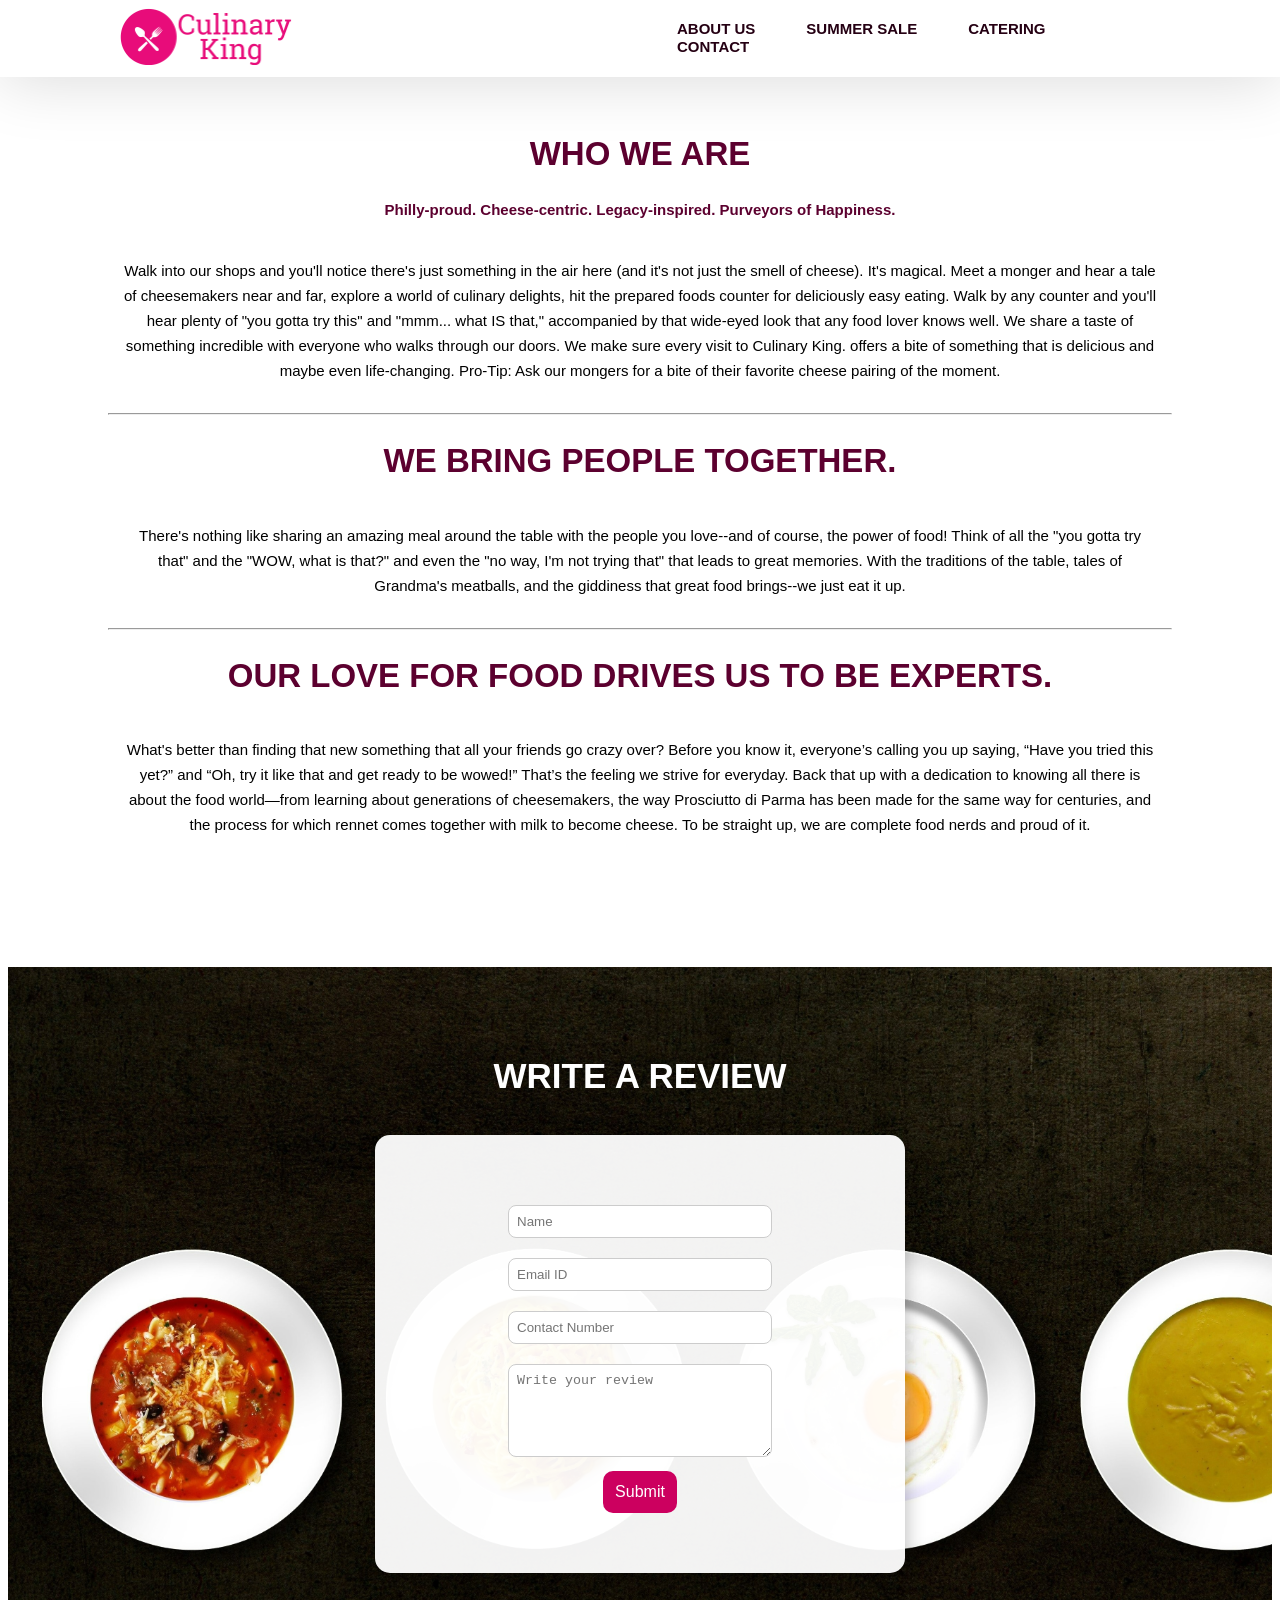
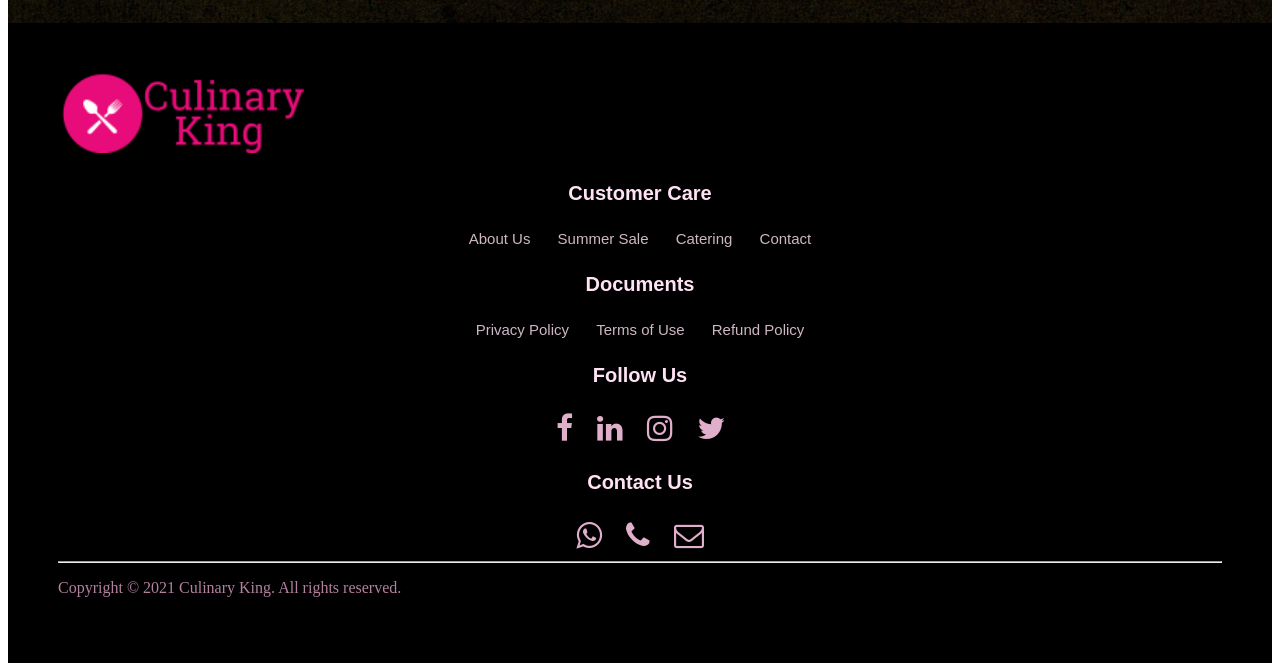
<file: about.html>
<!DOCTYPE html>
<html lang="en">
<head>
    <meta charset="UTF-8">
    <meta http-equiv="X-UA-Compatible" content="IE=edge">
    <meta name="viewport" content="initial-scale=1.0">
    <title>Culinary King | About Us</title>
    <link rel="stylesheet" href="style.css">
    <link rel="stylesheet" href="https://cdnjs.cloudflare.com/ajax/libs/font-awesome/4.7.0/css/font-awesome.min.css">
</head>
<body>
    
    <nav class="nav nav_top">
        <div class="logo">
            <a href="index.html"><img src="images/logo.png" width="250"></a>
        </div>
        <div class="nav_side">
            <a href="about.html">ABOUT US</a>
            <a href="summer.html">SUMMER SALE</a>
            <a href="catering.html">CATERING</a>
            <a href="contact.html">CONTACT</a>
        </div>
    </nav>
    
    <div class="about_us" style="padding-top:100px;">
        <h2>WHO WE ARE</h2>
        <div class="about_content">
            <h5>Philly-proud. Cheese-centric. Legacy-inspired. Purveyors of Happiness.</h5>
            <p>Walk into our shops and you'll notice there's just something in the air here (and it's not just the smell of cheese). It's magical. Meet a monger and hear a tale of cheesemakers near and far, explore a world of culinary delights, hit the prepared foods counter for deliciously easy eating. Walk by any counter and you'll hear plenty of "you gotta try this" and "mmm... what IS that," accompanied by that wide-eyed look that any food lover knows well. We share a taste of something incredible with everyone who walks through our doors. We make sure every visit to Culinary King. offers a bite of something that is delicious and maybe even life-changing. Pro-Tip: Ask our mongers for a bite of their favorite cheese pairing of the moment.</p>
        </div>
        <hr>
        <h2>WE BRING PEOPLE TOGETHER.</h2>
        <p>There's nothing like sharing an amazing meal around the table with the people you love--and of course, the power of food! Think of all the "you gotta try that" and the "WOW, what is that?" and even the "no way, I'm not trying that" that leads to great memories. With the traditions of the table, tales of Grandma's meatballs, and the giddiness that great food brings--we just eat it up.</p>
        <hr>
        <h2>OUR LOVE FOR FOOD DRIVES US TO BE EXPERTS.</h2>
        <p>What's better than finding that new something that all your friends go crazy over? Before you know it, everyone’s calling you up saying, “Have you tried this yet?” and “Oh, try it like that and get ready to be wowed!” That’s the feeling we strive for everyday. Back that up with a dedication to knowing all there is about the food world—from learning about generations of cheesemakers, the way Prosciutto di Parma has been made for the same way for centuries, and the process for which rennet comes together with milk to become cheese. To be straight up, we are complete food nerds and proud of it.</p>
    </div>
    
    <div class="feed">
        <h2>WRITE A REVIEW</h2>
        <div class="feed_form" method="post">
        <form name="submit-googlesheet">
            <input type="text" name="Name" placeholder="Name"><br>
            <input type="email" name="Email" placeholder="Email ID"><br>
            <input type="text" name="Number" placeholder="Contact Number"><br>
            <textarea rows="5" cols="7" name="Review" placeholder="Write your review"></textarea><br>
            <button type="submit">Submit</button>
        </form>
        </div>
    </div>
    
    <footer>
        <div class="footer_logo">
            <a href="index.html"><img src="images/logo.png" width="250"></a>
        </div>
        <div class="pages">  
            <h3>Customer Care</h3>
            <a href="about.html">About Us</a>|
            <a href="summer.html">Summer Sale</a>|
            <a href="catering.html">Catering</a>|
            <a href="contact.html">Contact</a>
        </div>
        <div class="doc">
            <h3>Documents</h3>
            <a href="#">Privacy Policy</a>|
            <a href="#">Terms of Use</a>|
            <a href="#">Refund Policy</a>
        </div>
        <div class="social">
            <h3>Follow Us</h3>
            <a href="https://www.facebook.com/" target="_blank"><i class="fa fa-facebook" aria-hidden="true"></i></a>
            <a href="https://www.linkedin.com/" target="_blank"><i class="fa fa-linkedin" aria-hidden="true"></i></a>
            <a href="#"><i class="fa fa-instagram" aria-hidden="true"></i></a>
            <a href="#"><i class="fa fa-twitter" aria-hidden="true"></i></a>
        </div>
        <div class="contact">
            <h3>Contact Us</h3>
            <a href="https://api.WhatsApp.com/send?phone=+910000000000" target="_blank"><i class="fa fa-whatsapp" aria-hidden="true"></i></a>
            <a href="tel: +910000000000"><i class="fa fa-phone" aria-hidden="true"></i></a>
            <a href="mailto: roshnideyic365@gmail.com"><i class="fa fa-envelope-o" aria-hidden="true"></i></a>
        </div>
        <hr>
        <p>Copyright &copy; 2021 Culinary King. All rights reserved.</p>
    </footer>


          
           
</script>
</body>
</html>
</file>
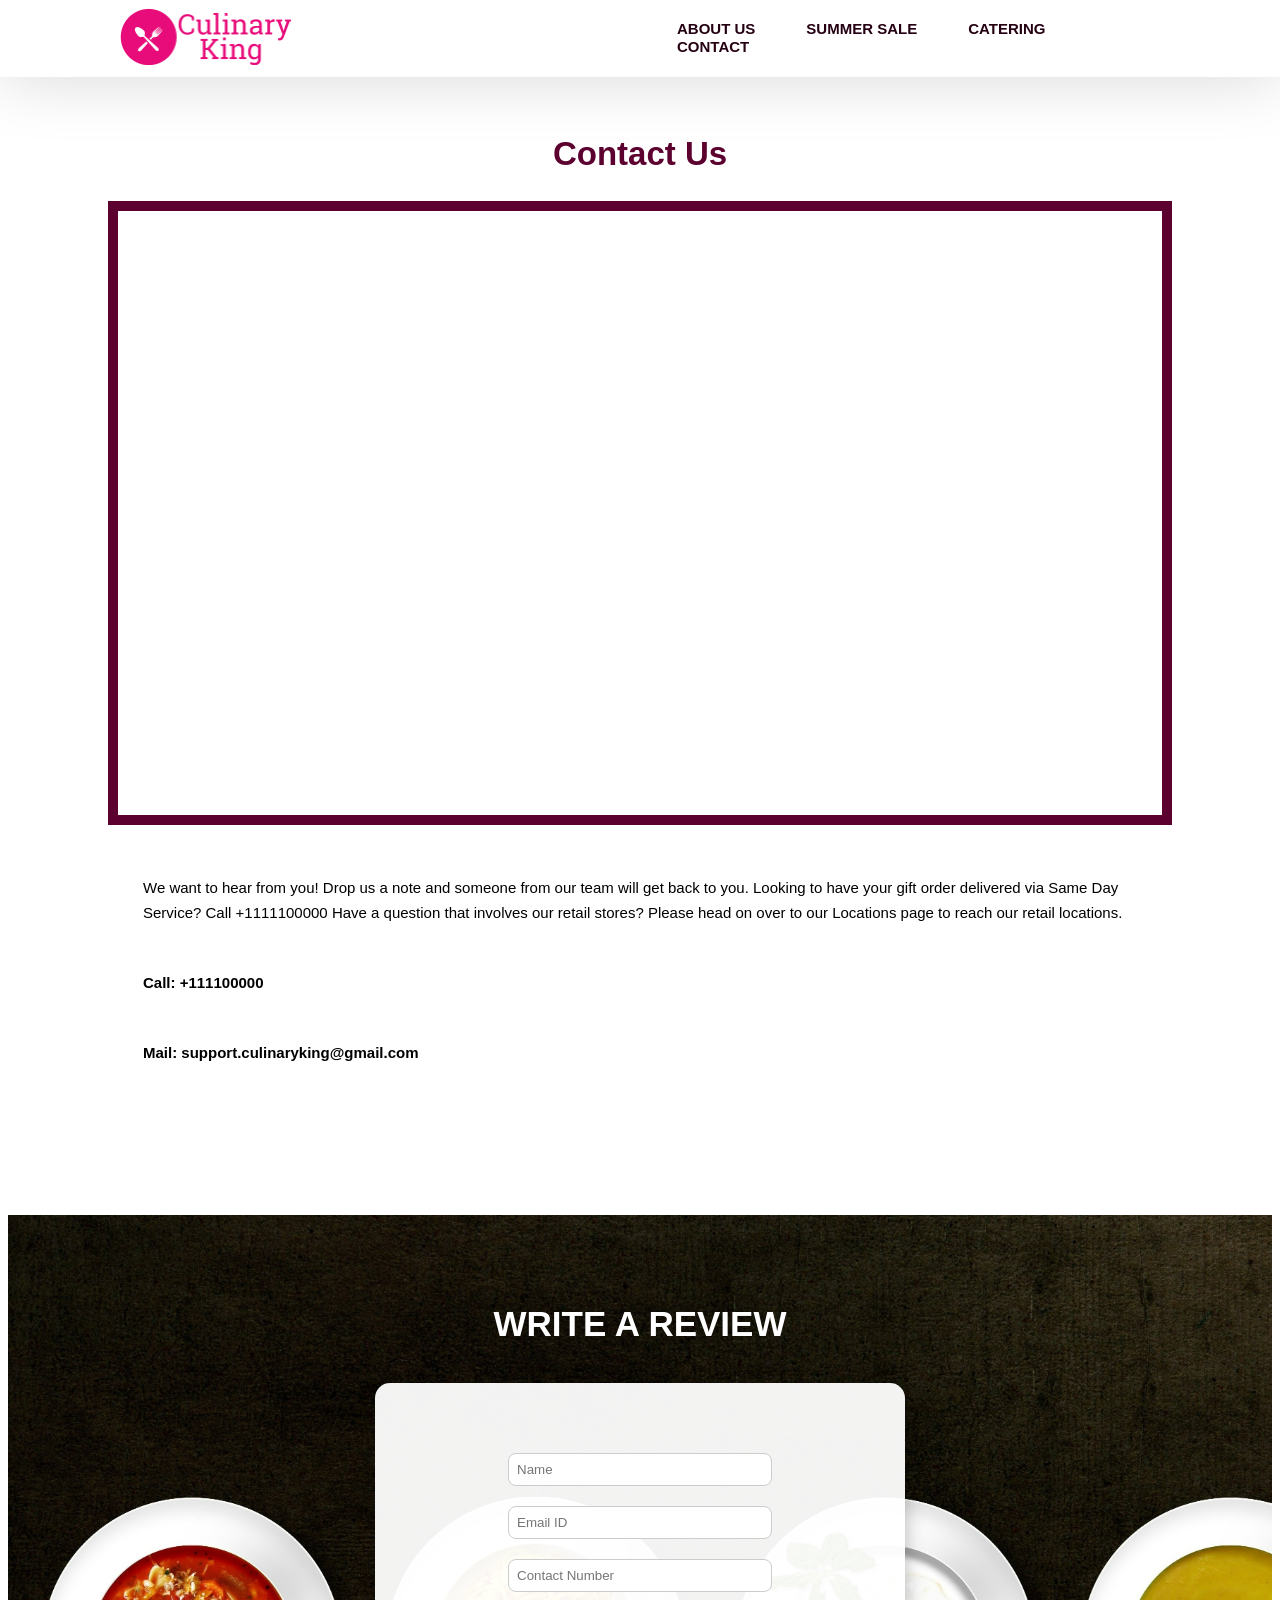
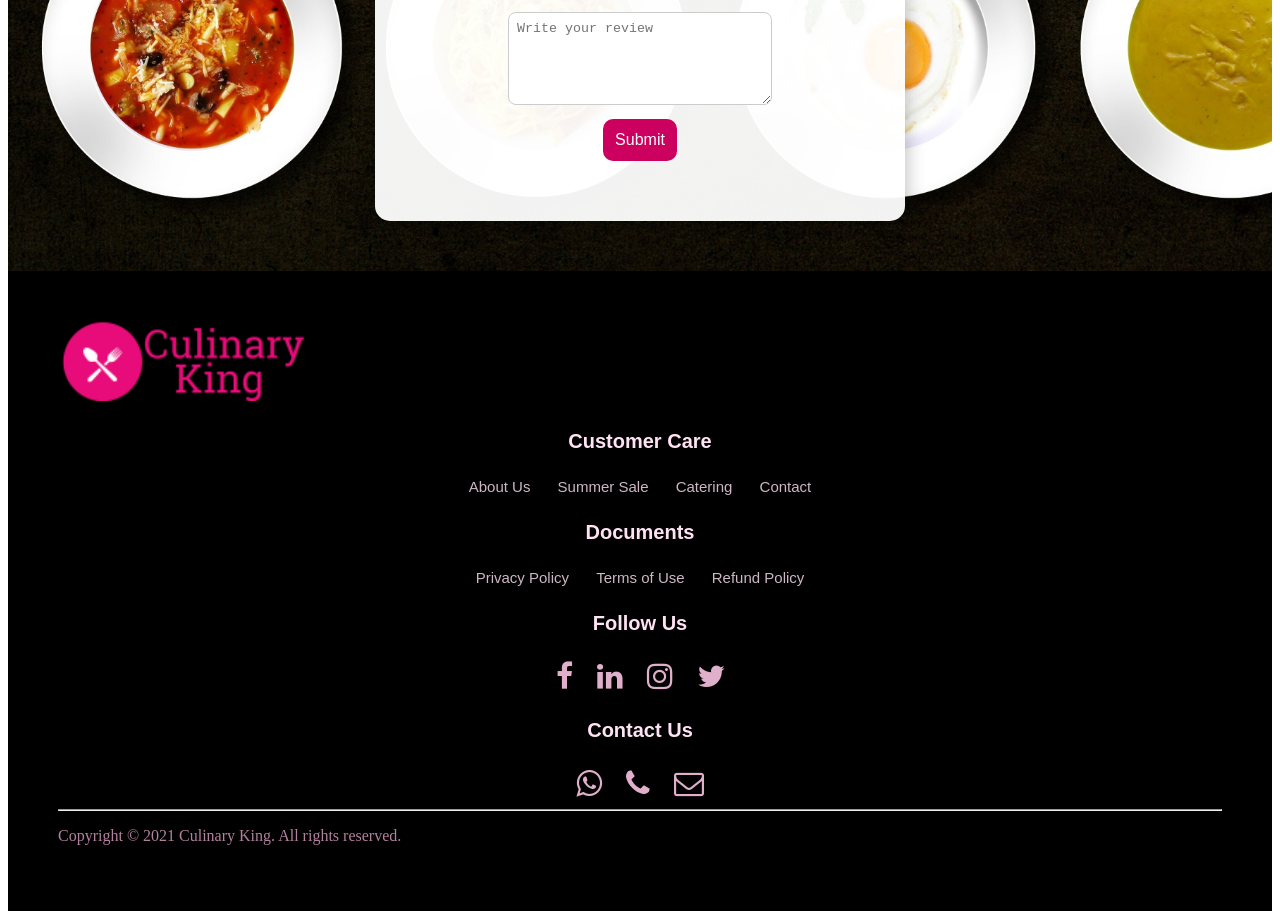
<file: contact.html>
<!DOCTYPE html>
<html lang="en">
<head>
    <meta charset="UTF-8">
    <meta http-equiv="X-UA-Compatible" content="IE=edge">
    <meta name="viewport" content="initial-scale=1.0">
    <title>Culinary King | Contact</title>
    <link rel="stylesheet" href="style.css">
    <link rel="stylesheet" href="https://cdnjs.cloudflare.com/ajax/libs/font-awesome/4.7.0/css/font-awesome.min.css">
</head>
<body>
    
    <nav class="nav nav_top">
        <div class="logo">
            <a href="index.html"><img src="images/logo.png" width="250"></a>
        </div>
        <div class="nav_side">
            <a href="about.html">ABOUT US</a>
            <a href="summer.html">SUMMER SALE</a>
            <a href="catering.html">CATERING</a>
            <a href="contact.html">CONTACT</a>
        </div>
    </nav>
   
    <div class="contact_container" style="padding-top:100px;">
        <h2>Contact Us</h2>
        <div class="g_map">
            <iframe src="https://www.google.com/maps/embed?pb=!1m18!1m12!1m3!1d3340544.4960977174!2d-121.88102652009785!3d35.150373310697375!2m3!1f0!2f0!3f0!3m2!1i1024!2i768!4f13.1!3m3!1m2!1s0x808fba02425dad8f%3A0x6c296c66619367e0!2sGoogleplex!5e0!3m2!1sen!2sin!4v1628463464648!5m2!1sen!2sin" width="100%" height="600" style="border:0;" allowfullscreen="" loading="lazy"></iframe>
        </div>
        <div class="contact_content">
            <p>We want to hear from you! Drop us a note and someone from our team will get back to you.
                Looking to have your gift order delivered via Same Day Service? Call +1111100000
                Have a question that involves our retail stores? Please head on over to our Locations page to reach our retail locations.</p>
            <p><b>Call: +111100000</b></p>
            <p><b>Mail: support.culinaryking@gmail.com</b></p>
        </div>
    </div>
    <!-- --------------------------------------------FEED--------------------------------------------------------->
    <div class="feed">
        <h2>WRITE A REVIEW</h2>
        <div class="feed_form" method="post">
        <form name="submit-googlesheet">
            <input type="text" name="Name" placeholder="Name"><br>
            <input type="email" name="Email" placeholder="Email ID"><br>
            <input type="text" name="Number" placeholder="Contact Number"><br>
            <textarea rows="5" cols="7" name="Review" placeholder="Write your review"></textarea><br>
            <button type="submit">Submit</button>
        </form>
        </div>
    </div>
    <!-- --------------------------------------------FOOTER-------------------------------------------------------->
    <footer>
        <div class="footer_logo">
            <a href="index.html"><img src="images/logo.png" width="250"></a>
        </div>
        <div class="pages">  
            <h3>Customer Care</h3>
            <a href="about.html">About Us</a>|
            <a href="summer.html">Summer Sale</a>|
            <a href="catering.html">Catering</a>|
            <a href="contact.html">Contact</a>
        </div>
        <div class="doc">
            <h3>Documents</h3>
            <a href="#">Privacy Policy</a>|
            <a href="#">Terms of Use</a>|
            <a href="#">Refund Policy</a>
        </div>
        <div class="social">
            <h3>Follow Us</h3>
            <a href="https://www.facebook.com/" target="_blank"><i class="fa fa-facebook" aria-hidden="true"></i></a>
            <a href="https://www.linkedin.com/" target="_blank"><i class="fa fa-linkedin" aria-hidden="true"></i></a>
            <a href="#"><i class="fa fa-instagram" aria-hidden="true"></i></a>
            <a href="#"><i class="fa fa-twitter" aria-hidden="true"></i></a>
        </div>
        <div class="contact">
            <h3>Contact Us</h3>
            <a href="https://api.WhatsApp.com/send?phone=+910000000000" target="_blank"><i class="fa fa-whatsapp" aria-hidden="true"></i></a>
            <a href="tel: +910000000000"><i class="fa fa-phone" aria-hidden="true"></i></a>
            <a href="mailto: roshnideyic365@gmail.com"><i class="fa fa-envelope-o" aria-hidden="true"></i></a>
        </div>
        <hr>
        <p>Copyright &copy; 2021 Culinary King. All rights reserved.</p>
    </footer>


          
</script>
</body>
</html>
</file>
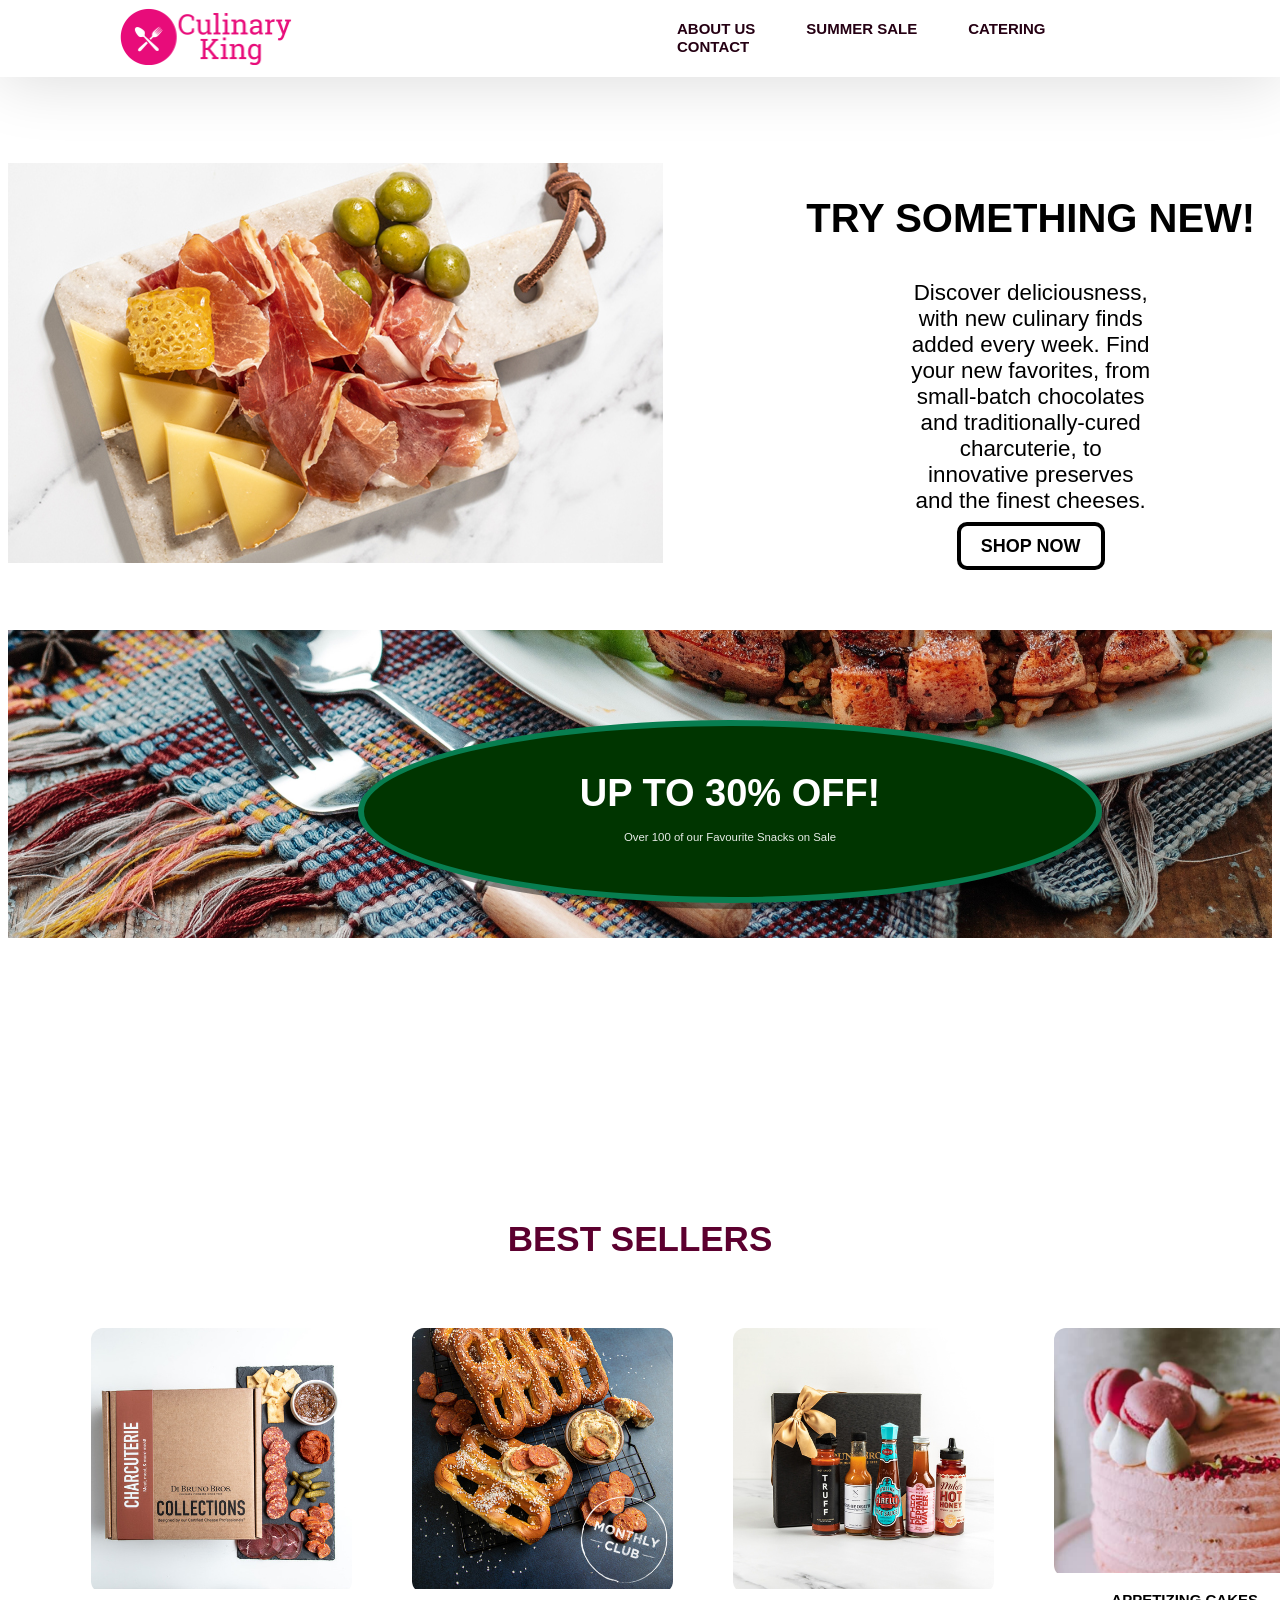
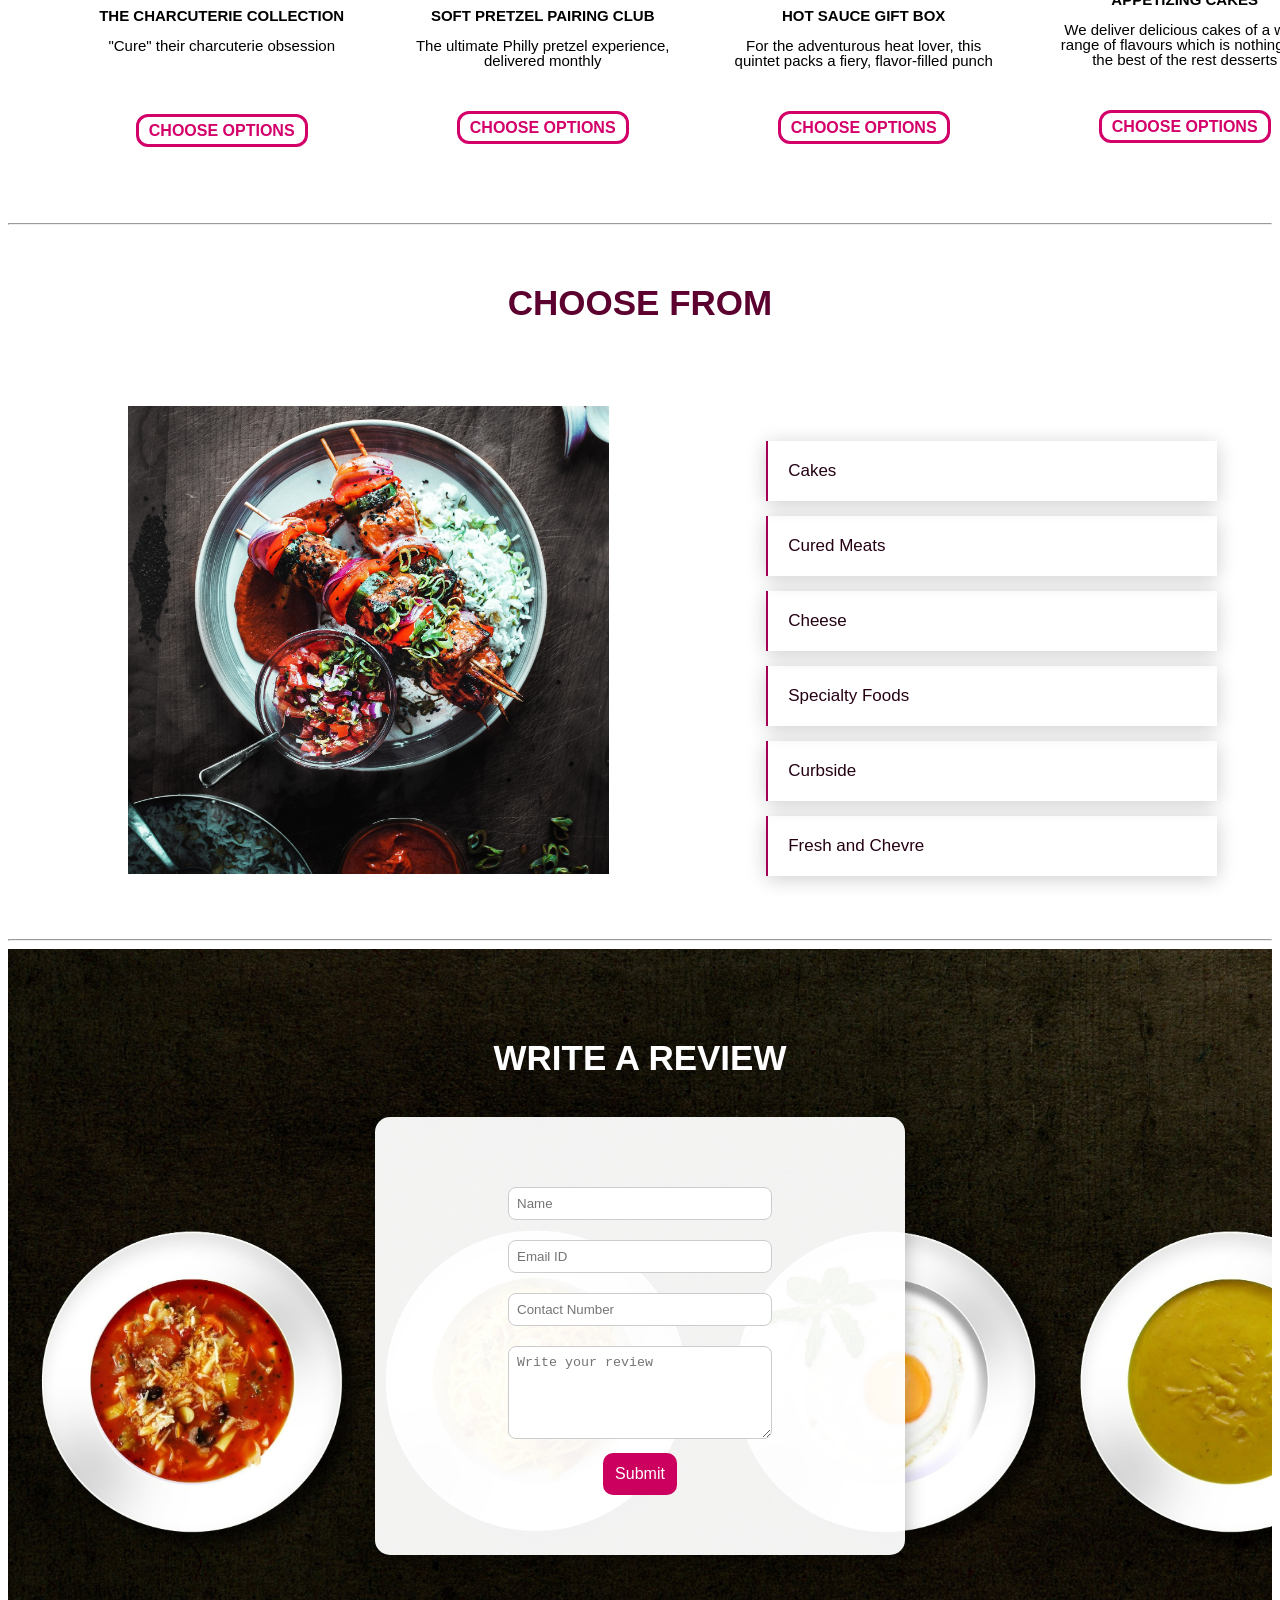
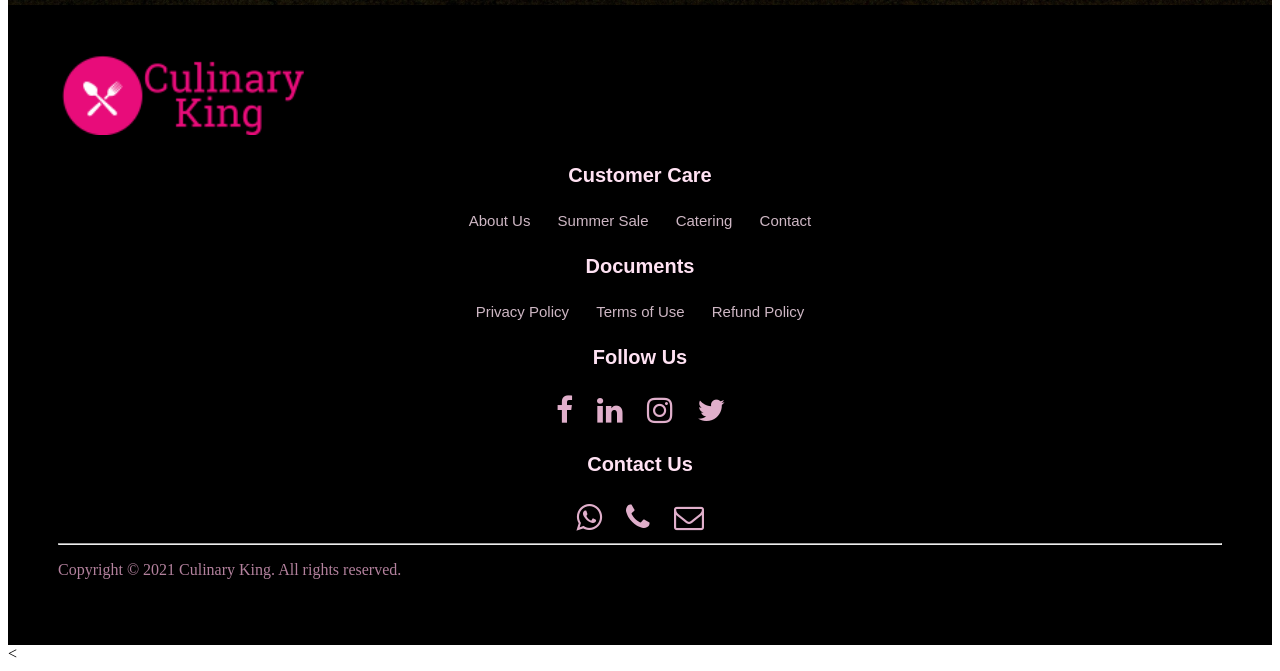
<file: summer.html>
<!DOCTYPE html>
<html lang="en">
<head>
    <meta charset="UTF-8">
    <meta http-equiv="X-UA-Compatible" content="IE=edge">
    <meta name="viewport" content="initial-scale=1.0">
    <title>Culinary King | Summer Sale</title>
    <link rel="stylesheet" href="style.css">
    <link rel="stylesheet" href="https://cdnjs.cloudflare.com/ajax/libs/font-awesome/4.7.0/css/font-awesome.min.css">
</head>
<body>
    <!-- ----------------------------------------NAVBAR----------------------------------------------------->
    <nav class="nav nav_top">
        <div class="logo">
            <a href="index.html"><img src="images/logo.png" width="250"></a>
        </div>
        <div class="nav_side">
            <a href="about.html">ABOUT US</a>
            <a href="summer.html">SUMMER SALE</a>
            <a href="catering.html">CATERING</a>
            <a href="contact.html">CONTACT</a>
        </div>
    </nav>
    <!-- --------------------------------------------SUMMER-------------------------------------------------------->
    <!-- --------------------------------------------SIDE----------------------------------------------------------->
    <div class="side" style="padding-top:100px;">
        <div class="left">
            <img src="images/side.jpg">
        </div>
        <div class="right">
            <h2>TRY SOMETHING NEW!</h2>
            <p>
                Discover deliciousness, with new culinary finds added every week. Find your new favorites, from small-batch chocolates and traditionally-cured charcuterie, to innovative preserves and the finest cheeses.
            </p>
            <div class="side_btn">
                <a href="#">SHOP NOW</a>
            </div>
        </div>

    </div>
    <!-- --------------------------------------------MAIN----------------------------------------------------------->
    <div class="main">
            <div class="main_content">
                <h2>UP TO 30% OFF!
                    <br>
                    <span>Over 100 of our Favourite Snacks on Sale</span>
                </h2>
            </div>
    </div>
    <div class="product">
        <h2>BEST SELLERS</h2>
        <div class="product_container">

            <div class="item">
                <div class="item_img">
                    <img src="images/char.jpg">
                </div>
                <div class="item_content">
                    <h3>THE CHARCUTERIE COLLECTION</h3>
                    <p>"Cure" their charcuterie obsession</p>
                    <br><br><br>
                    <a href="#">CHOOSE OPTIONS</a>
                </div>
            </div>

            <div class="item">
                <div class="item_img">
                    <img src="images/bacon.jpg">
                </div>
                <div class="item_content">
                    <h3>SOFT PRETZEL PAIRING CLUB</h3>
                    <p>The ultimate Philly pretzel experience, delivered monthly</p>
                    <br><br>
                    <a href="#">CHOOSE OPTIONS</a>
                </div>
            </div>

            <div class="item">
                <div class="item_img">
                    <img src="images/hot.jpg">
                </div>
                <div class="item_content">
                    <h3>HOT SAUCE GIFT BOX</h3>
                    <p>For the adventurous heat lover, this quintet packs a fiery, flavor-filled punch</p>
                    <br><br>
                    <a href="#">CHOOSE OPTIONS</a>
                </div>
            </div>

            <div class="item">
                <div class="item_img">
                    <img src="images/cake.jpg">
                </div>
                <div class="item_content">
                    <h3>APPETIZING CAKES</h3>
                    <p>We deliver delicious cakes of a wide range of flavours which is nothing but the best of the rest desserts</p>
                    <br><br>
                    <a href="#">CHOOSE OPTIONS</a>
                </div>
            </div>
        </div>
    </div>
    <hr>
    <!-- --------------------------------------------KEYPOINTS--------------------------------------------------------->
    <div class="keypoint">
        <h2>CHOOSE FROM</h2><br><br><br>
        <div class="key_container">
            <div class="key_img">
                <img src="images/back22.jpg">
            </div>
            <div class="key_content">
                <li>Cakes</li>
                <li>Cured Meats</li>
                <li>Cheese</li>
                <li>Specialty Foods</li>
                <li>Curbside</li>
                <li>Fresh and Chevre</li>
            </div>   
        </div>
    </div>
    <hr>
    <!-- --------------------------------------------FEED--------------------------------------------------------->
    <div class="feed">
        <h2>WRITE A REVIEW</h2>
        <div class="feed_form" method="post">
        <form name="submit-googlesheet">
            <input type="text" name="Name" placeholder="Name"><br>
            <input type="email" name="Email" placeholder="Email ID"><br>
            <input type="text" name="Number" placeholder="Contact Number"><br>
            <textarea rows="5" cols="7" name="Review" placeholder="Write your review"></textarea><br>
            <button type="submit">Submit</button>
        </form>
        </div>
    </div>
    <!-- --------------------------------------------FOOTER-------------------------------------------------------->
    <footer>
        <div class="footer_logo">
            <a href="index.html"><img src="images/logo.png" width="250"></a>
        </div>
        <div class="pages">  
            <h3>Customer Care</h3>
            <a href="about.html">About Us</a>|
            <a href="summer.html">Summer Sale</a>|
            <a href="catering.html">Catering</a>|
            <a href="contact.html">Contact</a>
        </div>
        <div class="doc">
            <h3>Documents</h3>
            <a href="#">Privacy Policy</a>|
            <a href="#">Terms of Use</a>|
            <a href="#">Refund Policy</a>
        </div>
        <div class="social">
            <h3>Follow Us</h3>
            <a href="https://www.facebook.com/" target="_blank"><i class="fa fa-facebook" aria-hidden="true"></i></a>
            <a href="https://www.linkedin.com/" target="_blank"><i class="fa fa-linkedin" aria-hidden="true"></i></a>
            <a href="#"><i class="fa fa-instagram" aria-hidden="true"></i></a>
            <a href="#"><i class="fa fa-twitter" aria-hidden="true"></i></a>
        </div>
        <div class="contact">
            <h3>Contact Us</h3>
            <a href="https://api.WhatsApp.com/send?phone=+910000000000" target="_blank"><i class="fa fa-whatsapp" aria-hidden="true"></i></a>
            <a href="tel: +910000000000"><i class="fa fa-phone" aria-hidden="true"></i></a>
            <a href="mailto: roshnideyic365@gmail.com"><i class="fa fa-envelope-o" aria-hidden="true"></i></a>
        </div>
        <hr>
        <p>Copyright &copy; 2021 Culinary King. All rights reserved.</p>
    </footer>

<
          
</script>
</body>
</html>
</file>
<file: style.css>
/*------------------------------------------------NAVBAR----------------------------------------*/
.nav {
    background-color: white;
    z-index: 9;
    padding-left: 50px;
    padding-right: 50px;
    display: flex;
    box-shadow: 0px 3px 65px 0px rgba(0, 0, 0, .15);
}

.nav_top {
    position: fixed;
    top: 0;
    right: 0;
    left: 0;
}

.logo {
    float: left;
    width: 50%;
}

.logo img {
    padding: 8px;
    width: 30%;
    margin-left: 10%;
}

.nav_side {
    float: right;
    width: 45%;
    margin-top: 20px;
}

.nav_side a {
    text-decoration: none;
    margin-right: 10px;
    margin-left: 22px;
    margin-top: 20px;
    padding-top: 20px;
    padding-left: 15px;
    color: rgb(37, 0, 19);
    font-weight: bold;
    font-family: Avantgarde, TeX Gyre Adventor, URW Gothic L, sans-serif;
    font-size: 15px;
    justify-content: center;
    align-items: center;
    align-content: center;
    text-align: center;

}

.nav_side a:hover {
    color: rgb(253, 0, 84);
    transition: all 1s ease;
}


.slide {
    padding: 0px;
    height: 30px;
}

.slide .slide_container {
    text-align: center;
}

.slide .slide_container .carousel-inner {
    box-shadow: none;
}

.slide .slide_container .item {
    width: 100%;
    ;
    box-shadow: none;
}

.slide .slide_container .item .item_img {
    width: 100%;
    overflow: hidden;
    text-align: center;
}

.slide .slide_container .item .item_img img {
    width: 100%;
    overflow: hidden;
    height: 530px;
}

.slide_con {
    background-image: url("images/back.jpg");
    background-position: center;
    background-size: cover;
    background-repeat: no-repeat;
    background-attachment: fixed;
    height: 90vh;
}

.slide_con .slide_content {
    padding-top: 10%;
    margin-left: 10%;
    margin-right: 10%;
}

.slide_con .slide_content h2 {
    color: white;
    font-size: 430%;
    font-family: Avantgarde, TeX Gyre Adventor, URW Gothic L, sans-serif;
    font-weight: bolder;
    text-align: center;
    line-height: 35px;
    position: relative;
}

.slide_con .slide_content h2 span {
    font-size: 40%;
    opacity: 0.9;
    font-weight: 400;
    line-height: 20px;
}

.slide_con .slide_content .slide_btn {
    margin-top: 10%;
    text-align: center;
    width: 100%;
    position: relative;
}

.slide_con .slide_content .slide_btn a {
    text-decoration: none;
    font-size: large;
    margin: 32%;
    padding: 10px 20px;
    font-weight: bold;
    color: white;
    font-family: Avantgarde, TeX Gyre Adventor, URW Gothic L, sans-serif;
    text-align: center;
    border: 4px solid white;
    border-radius: 10px;
    transition: 0.5s;
}

.slide_con .slide_content .slide_btn a:hover {
    background-color: white;
    color: rgb(37, 0, 19);
    border: none;
    border-bottom: 4px solid orange;
    transition: 0.5s;
}


.side {
    margin-top: 5%;
    margin-bottom: 5%;
    display: flex;
    text-align: center;
    font-family: Avantgarde, TeX Gyre Adventor, URW Gothic L, sans-serif;
}

.side .left {
    float: left;
}

.side .right {
    float: right;
    padding-left: 10%;
}

.side .right h2 {
    font-size: 250%;
}

.side .right p {
    width: 50%;
    font-size: 140%;
    margin-left: 25%;
    margin-top: 8%;
}

.side .right .side_btn {
    margin-top: 3%;
}

.side .right .side_btn a {
    text-decoration: none;
    font-size: large;
    margin: 32%;
    padding: 10px 20px;
    font-weight: bold;
    color: black;
    font-family: Avantgarde, TeX Gyre Adventor, URW Gothic L, sans-serif;
    text-align: center;
    border: 4px solid black;
    border-radius: 10px;
    transition: 0.5s;
}

.side .right .side_btn a:hover {
    background-color: black;
    color: white;
    border: none;
    border-bottom: 4px solid rgb(255, 34, 144);
    transition: 0.5s;
}


.main {
    background-image: url("images/back.jpg");
    background-position: center;
    background-size: cover;
    background-repeat: no-repeat;
    background-attachment: fixed;
    height: 60vh;
}

.main .main_content {
    padding: 100px;
    text-align: center;
}

.main .main_content h2 {
    color: white;
    background-color: rgb(0, 53, 0);
    font-size: 38px;
    font-family: Avantgarde, TeX Gyre Adventor, URW Gothic L, sans-serif;
    font-weight: bolder;
    text-align: center;
    line-height: 35px;
    width: 50%;
    padding: 50px;
    padding-left: 100px;
    padding-right: 100px;
    border-radius: 50%;
    margin-left: 250px;
    margin-right: 200px;
    margin-top: -10px;
    border: 6px solid rgb(7, 126, 80);
    box-shadow: 6px 6px rgba(0, 0, 0, .45);
}

.main .main_content h2 span {
    font-size: 30%;
    opacity: 0.9;
    font-weight: 400;
    line-height: 20px;
    font-family: Avantgarde, TeX Gyre Adventor, URW Gothic L, sans-serif;
}


.product {
    padding-bottom: 50px;
}

.product h2 {
    font-family: Avantgarde, TeX Gyre Adventor, URW Gothic L, sans-serif;
    color: rgb(92, 0, 47);
    font-size: 35px;
    text-align: center;
    padding: 20px;
}

.product .cards-wrapper {
    display: flex;
    justify-content: space-between;
    align-items: center;
}

.product .product_container {
    width: 100%;
    display: flex;
    gap: 20px;
    overflow-x: auto;
    scroll-behavior: smooth;
    scrollbar-width: none;
    margin-left: 5%;
    margin-right: 5%;
}

.product .product_container .item {
    width: 25%;
    min-width: 270px;
    margin: 10px;
    height: 10%;
    padding: 10px;
    padding-bottom: 15px;
    border-radius: 20px;
    transition: 1s;
}

.product .product_container .item:hover {
    box-shadow: 0px 3px 65px 0px rgb(255, 189, 165);
    transition: 1s;
}

.product .product_container .item .item_img {
    width: 100%;
    height: 20%;
    overflow: hidden;
    border-radius: 12px;
}

.product .product_container .item .item_img img {
    width: 100%;
    height: 20%;
}

.product .product_container .item .item_content {
    text-align: center;
}

.product .product_container .item .item_content h3 {
    font-size: 15px;
    font-family: Avantgarde, TeX Gyre Adventor, URW Gothic L, sans-serif;
    line-height: 15px;
}

.product .product_container .item .item_content p {
    font-size: 15px;
    line-height: 15px;
    font-family: Avantgarde, TeX Gyre Adventor, URW Gothic L, sans-serif;
}

.product .product_container .item .item_content a {
    text-decoration: none;
    padding: 5px 10px;
    font-weight: bold;
    border-radius: 12px;
    color: rgb(212, 0, 106);
    font-family: Avantgarde, TeX Gyre Adventor, URW Gothic L, sans-serif;
    text-align: center;
    border: 3px solid rgb(212, 0, 106);
    transition: 0.5s;
}

.product .product_container .item .item_content a:hover {
    background-color: rgb(212, 0, 106);
    color: white;
    border: none;
    transition: 0.5s;
}


.arrow {
    transform: translateY(-50%);
    border: none;
    padding: 12px 14px;
    border-radius: 40%;
    font-size: 20px;
    cursor: pointer;
    display: none;
    
}

.arrow.left {
    left: -10px;
}

.arrow.right {
    right: -10px;
}
@media screen and (min-width: 769px) {
    .product .product_container {
        overflow-x: hidden;
        justify-content: center;
    }

    .product .product_container .item {
        min-width: 200px;
    }
}

.keypoint {
    padding: 20px;
}

.keypoint h2 {
    font-family: Avantgarde, TeX Gyre Adventor, URW Gothic L, sans-serif;
    color: rgb(92, 0, 47);
    font-size: 35px;
    text-align: center;
}

.keypoint .key_container {
    display: flex;
}

.keypoint .key_container .key_content {
    width: 40%;
    padding: 20px;
    float: right;
    margin-left: 10%;
}

.keypoint .key_container .key_content li {
    list-style: none;
    margin: 15px;
    padding: 20px;
    border-left: 2px solid rgb(161, 0, 83);
    color: rgb(37, 0, 19);
    font-size: 17px;
    text-align: left;
    font-family: Avantgarde, TeX Gyre Adventor, URW Gothic L, sans-serif;
    box-shadow: 0px 3px 20px 0px rgba(0, 0, 0, 0.2);
}

.keypoint .key_container .key_img {
    width: 40%;
    float: left;
    margin-left: 100px;
}

.keypoint .key_container .key_img img {
    width: 100%;

}


.team {
    padding: 50px;
}

.team h2 {
    font-family: Avantgarde, TeX Gyre Adventor, URW Gothic L, sans-serif;
    color: rgb(92, 0, 47);
    font-size: 35px;
    text-align: center;
}

.team .team_container {
    display: flex;
}

.team .team_container .team_video {
    width: 50%;
    padding: 20px;
}

.team .team_container .team_video video {
    width: 100%;
    border: 8px solid rgb(161, 0, 83);
    outline: none;
}

.team .team_container .team_content {
    width: 40%;
    padding: 20px;
    margin-left: 50px;
    margin-top: 4%;
    font-size: large;
    font-family: Avantgarde, TeX Gyre Adventor, URW Gothic L, sans-serif;
}


.feed {
    background-image: url("images/feed.jpg");
    background-size: cover;
    padding: 50px;
    text-align: center;
    font-family: Avantgarde, TeX Gyre Adventor, URW Gothic L, sans-serif;
    display: flex;
    justify-content: center;
    align-items: center;
    flex-direction: column;
}

.feed h2 {
    font-family: Avantgarde, TeX Gyre Adventor, URW Gothic L, sans-serif;
    color: white;
    font-size: 35px;
    text-align: center;
    padding: 10px;
}

.feed .feed_form {
    text-align: center;
    background: rgba(255, 255, 255, 0.95);
    padding: 40px;
    max-width: 450px;
    width: 100%;
    border-radius: 15px;
    box-shadow: 0 8px 20px rgba(0, 0, 0, 0.3);
}

.feed .feed_form form {
    padding: 20px;
}

.feed .feed_form form input {
    width: 60%;
    margin: 10px;
    padding: 8px;
    outline: none;
    border: 1px solid #ccc;
    border-radius: 8px;
    
}

.feed .feed_form form textarea {
    width: 60%;
    margin: 10px;
    padding: 8px;
    outline: none;
    border: 1px solid #ccc;
    border-radius: 8px;
    transition: border 0.3s ease;
}

.feed .feed_form form input:focus,
.feed .feed_form form textarea:focus {
    border-color: #cc005f;
    outline: none;
}

.feed .feed_form form button {
    padding: 12px;
    background-color: #cc005f;
    color: #fff;
    border: none;
    border-radius: 10px;
    font-size: 16px;
    cursor: pointer;
    transition: background-color 0.3s ease;
}

.feed .feed_form form button:hover {
    background-color: #a8004d;
}


footer {
    background-color: black;
    padding: 50px;
}

footer .pages {
    text-align: center;
}

footer .pages h3 {
    color: rgb(255, 226, 243);
    font-size: 20px;
    font-family: Avantgarde, TeX Gyre Adventor, URW Gothic L, sans-serif;
    padding: 5px;
    font-weight: bold;
}

footer .pages a {
    text-decoration: none;
    margin: 10px;
    color: rgba(255, 226, 243, 0.808);
    font-size: 15px;
    font-family: Avantgarde, TeX Gyre Adventor, URW Gothic L, sans-serif;
}

footer .pages a:hover {
    color: white;
}

footer .doc {
    text-align: center;
}

footer .doc h3 {
    color: rgb(255, 226, 243);
    font-size: 20px;
    font-family: Avantgarde, TeX Gyre Adventor, URW Gothic L, sans-serif;
    padding: 5px;
    font-weight: bold;
}

footer .doc a {
    text-decoration: none;
    margin: 10px;
    color: rgba(255, 226, 243, 0.808);
    font-size: 15px;
    font-family: Avantgarde, TeX Gyre Adventor, URW Gothic L, sans-serif;
}

footer .doc a:hover {
    color: white;
}

footer .social {
    text-align: center;
}

footer .social h3 {
    color: rgb(255, 226, 243);
    font-size: 20px;
    font-family: Avantgarde, TeX Gyre Adventor, URW Gothic L, sans-serif;
    padding: 5px;
    font-weight: bold;
}

footer .contact {
    text-align: center;
}

footer .contact h3 {
    color: rgb(255, 226, 243);
    font-size: 20px;
    font-family: Avantgarde, TeX Gyre Adventor, URW Gothic L, sans-serif;
    padding: 5px;
    font-weight: bold;
}

footer .social a {
    font-size: 30px;
    text-decoration: none;
    ;
    color: rgba(247, 193, 224, 0.904);
    margin: 10px;
}

footer .social a:hover {
    color: white;
}

footer .contact a {
    font-size: 30px;
    text-decoration: none;
    ;
    color: rgba(247, 193, 224, 0.904);
    margin: 10px;
}

footer .contact a:hover {
    color: white;
}

footer p {
    color: rgba(247, 178, 217, 0.726);
}


.about_us {
    padding: 100px;
}

.about_us h2 {
    font-family: Avantgarde, TeX Gyre Adventor, URW Gothic L, sans-serif;
    color: rgb(92, 0, 47);
    font-size: 33px;
    text-align: center;
}

.about_us h5 {
    font-family: Avantgarde, TeX Gyre Adventor, URW Gothic L, sans-serif;
    color: rgb(92, 0, 47);
    font-size: 15px;
    text-align: center;
}

.about_us p {
    text-align: center;
    padding: 15px;
    font-size: 15px;
    font-family: Avantgarde, TeX Gyre Adventor, URW Gothic L, sans-serif;
    line-height: 25px;
}


.contact_container {
    padding: 100px;
    ;
}

.contact_container h2 {
    font-family: Avantgarde, TeX Gyre Adventor, URW Gothic L, sans-serif;
    color: rgb(92, 0, 47);
    font-size: 33px;
    text-align: center;
}

.contact_container .g_map {
    border: 10px solid rgb(92, 0, 47);
}

.contact_container .contact_content {
    padding: 20px;
}

.contact_container .contact_content p {
    padding: 15px;
    font-size: 15px;
    font-family: Avantgarde, TeX Gyre Adventor, URW Gothic L, sans-serif;
    line-height: 25px;
}
</file>
